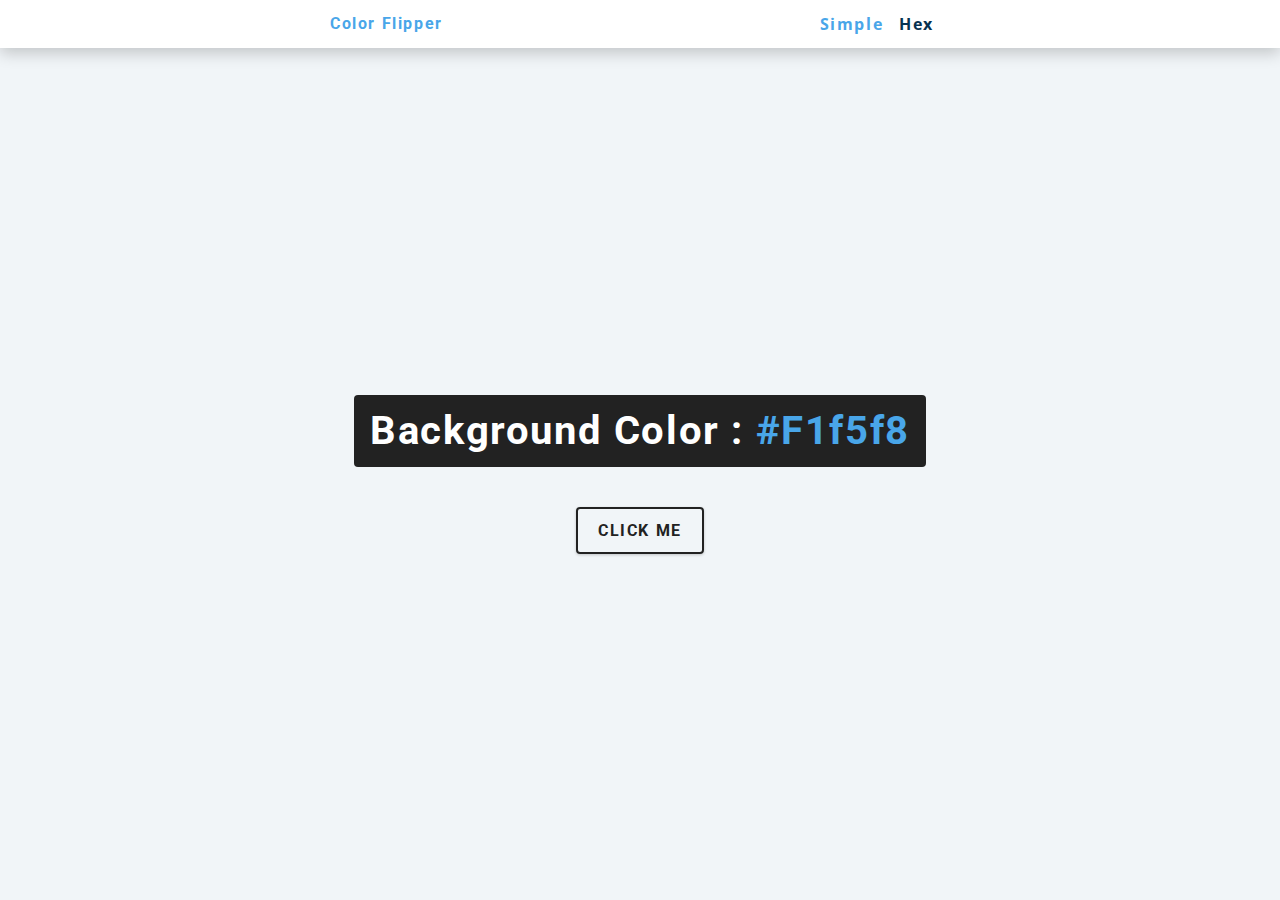
<file: Color_Flipper/index.html>
<!DOCTYPE html>
<html lang="en">
  <head>
    <meta charset="UTF-8" />
    <meta name="viewport" content="width=device-width, initial-scale=1.0" />
    <title>Color Flipper || Simple</title>

    <!-- styles -->
    <link rel="stylesheet" href="styles.css" />
  </head>
  <body>
    <nav>
      <div class="nav-center">
        <h4>color flipper</h4>
        <ul class="nav-links">
          <li><a href="index.html" class="active">simple</a></li>
          <li><a href="hex.html">hex</a></li>
        </ul>
      </div>
    </nav>
    <main>
      <div class="container">
        <h2>background color : <span class="color">#f1f5f8</span></h2>
        <button class="btn btn-hero" id="btn">click me</button>
      </div>
    </main>

    <!-- javascript -->
    <script src="app.js"></script>
  </body>
</html>
</file>
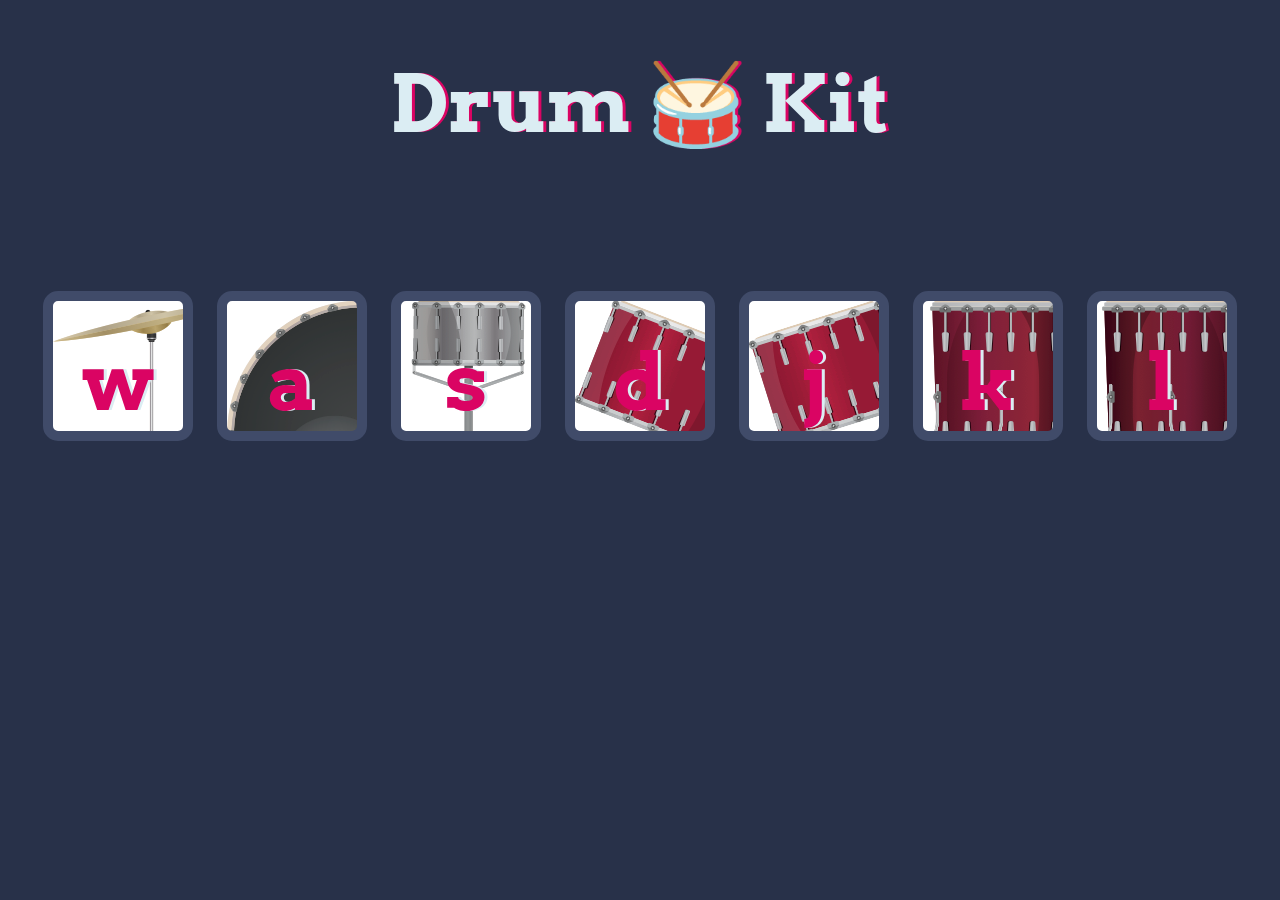
<file: Drum_Kit_Challange/index.html>
<!DOCTYPE html>
<html lang="en" dir="ltr">

<head>
  <meta charset="utf-8">
  <title>Drum Kit</title>
  <link rel="stylesheet" href="styles.css">
  <link href="https://fonts.googleapis.com/css?family=Arvo" rel="stylesheet">
</head>

<body>
  
  <h1 id="title">Drum 🥁 Kit</h1>

  <div class="set">
    <button class="w drum">w</button>
    <button class="a drum">a</button>
    <button class="s drum">s</button>
    <button class="d drum">d</button>
    <button class="j drum">j</button>
    <button class="k drum">k</button>
    <button class="l drum">l</button>
  </div>

</body>

<!-- Script -->
<script src="index.js"></script>
</html>
</file>
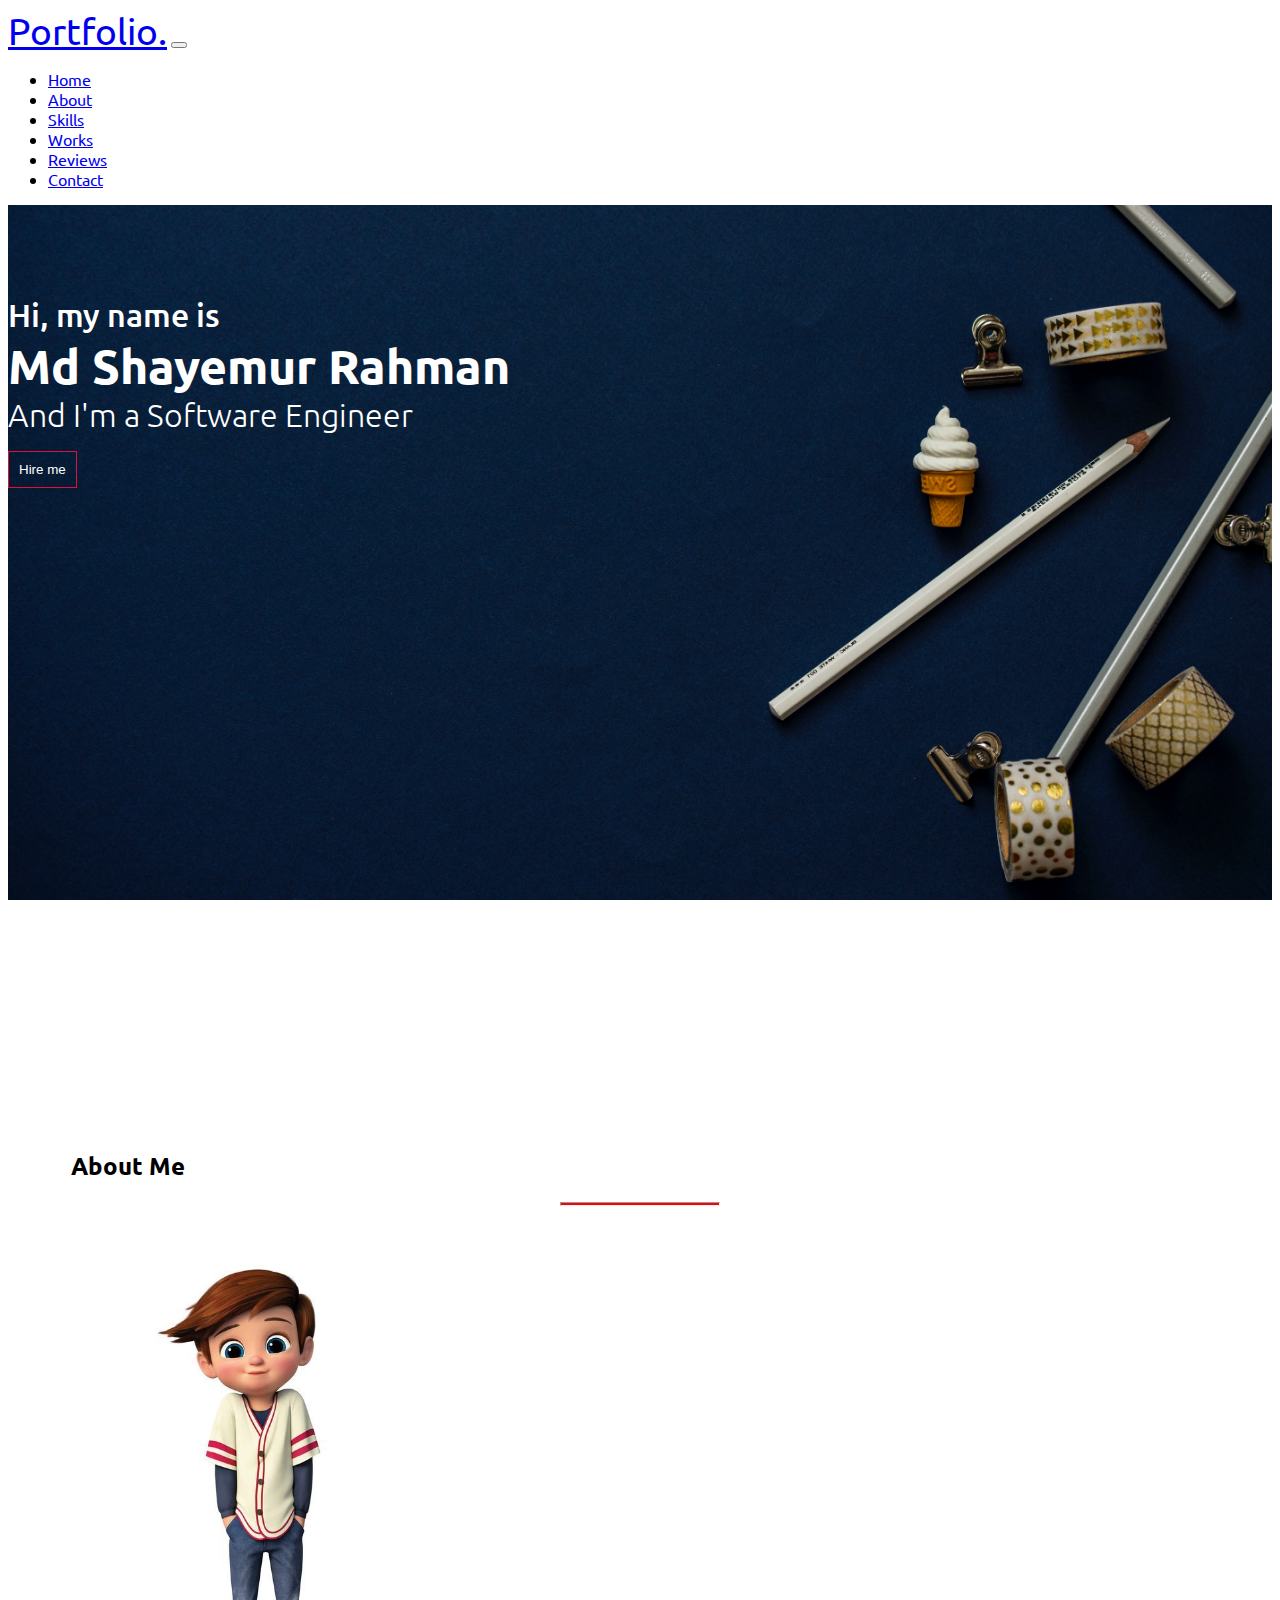
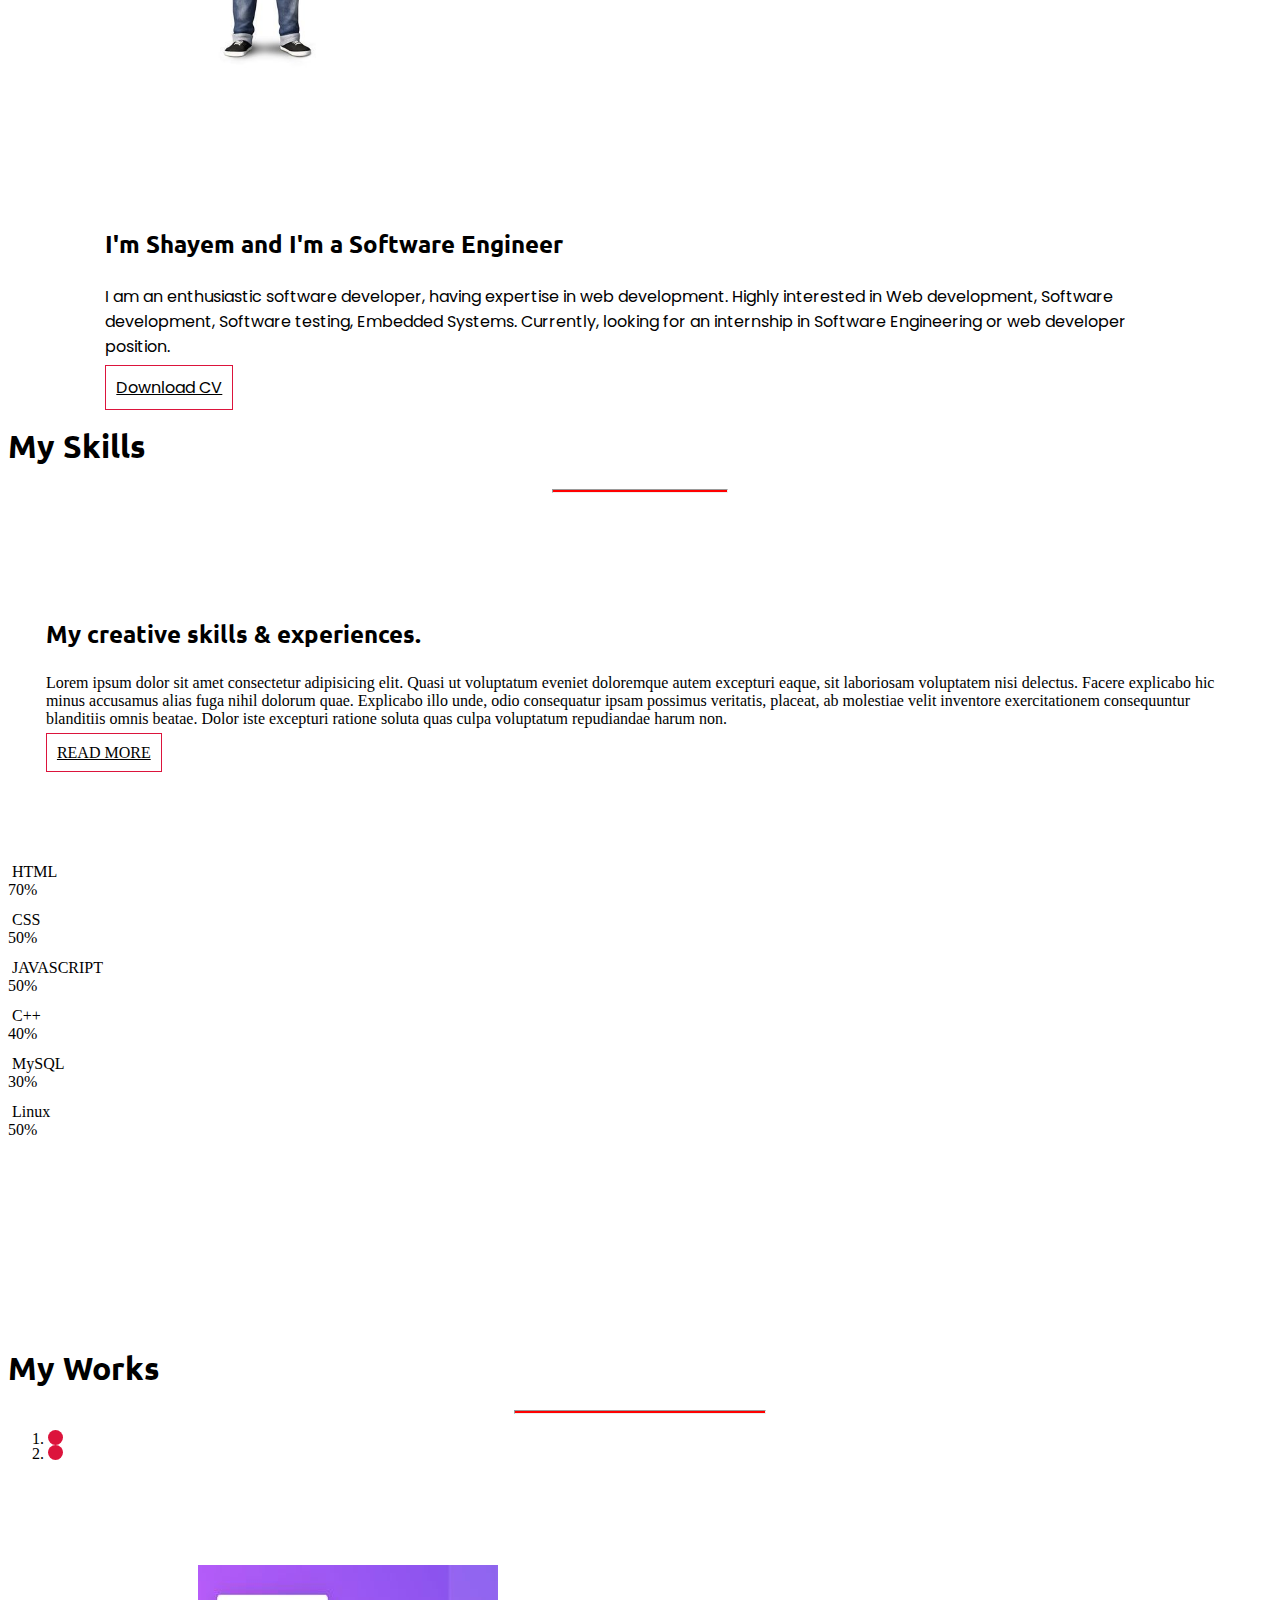
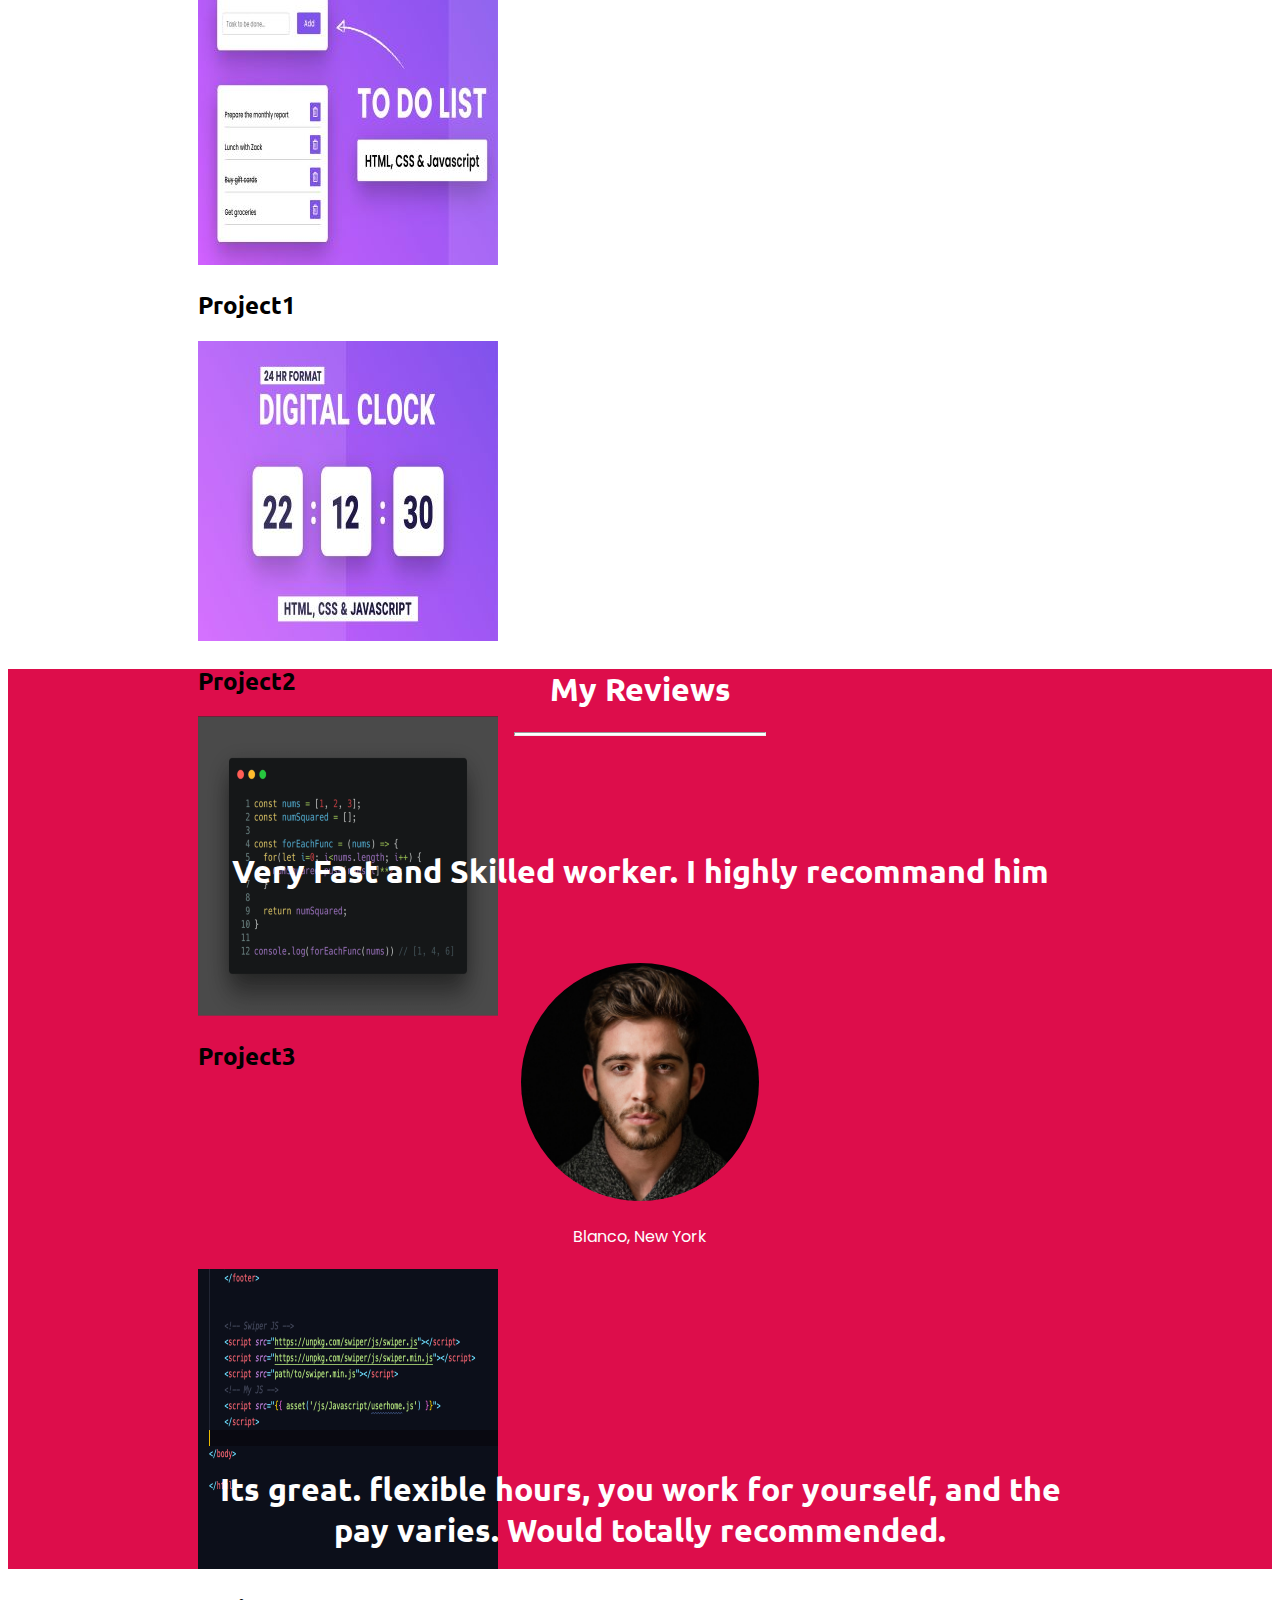
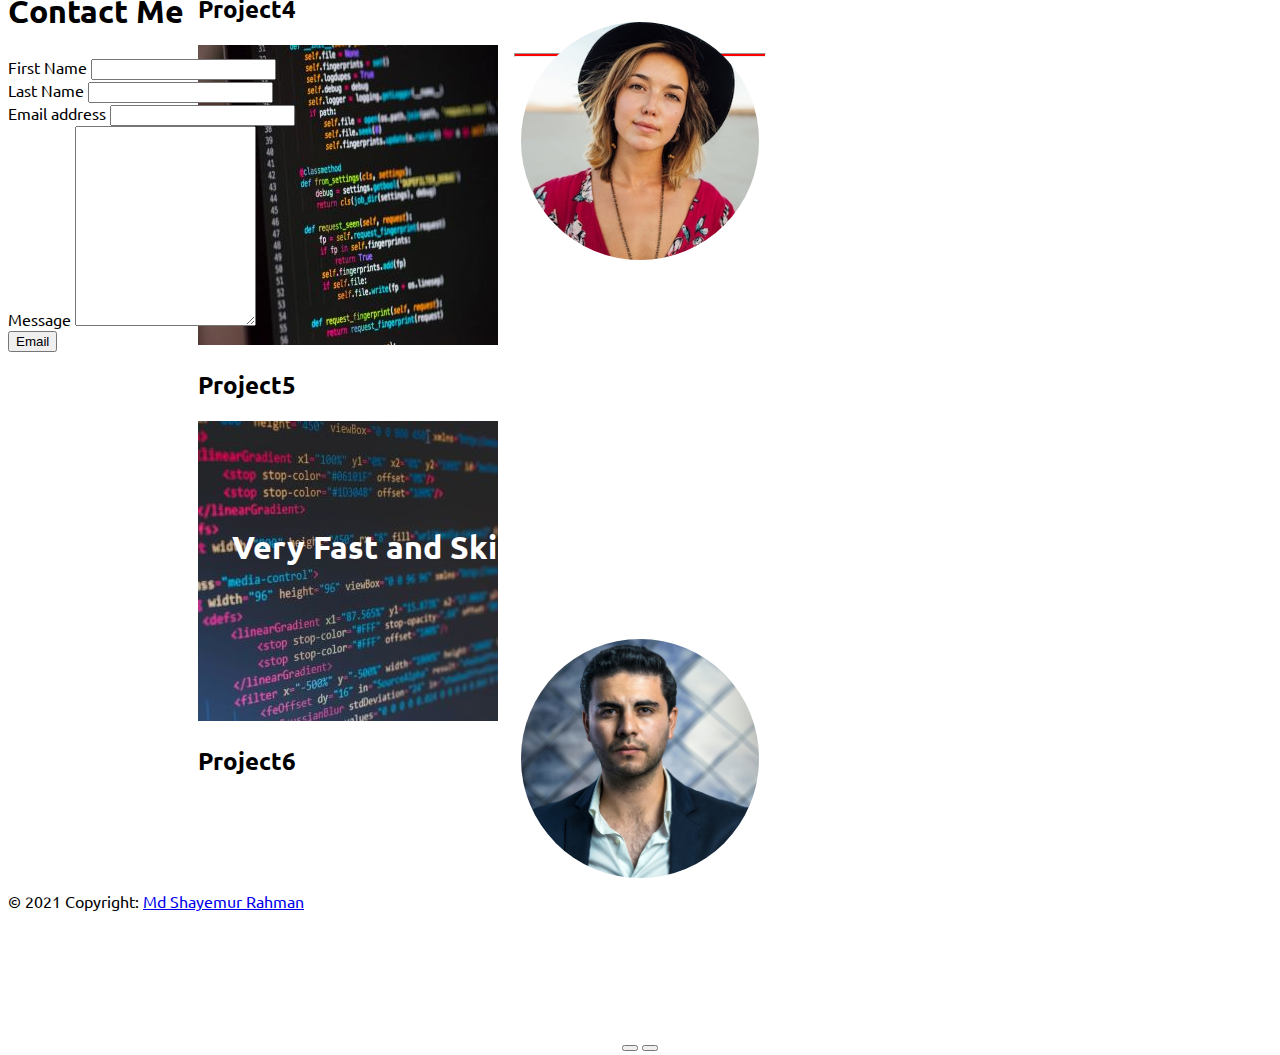
<file: Portfolio/index.html>
<!DOCTYPE html>
<html lang="en">
  <head>
    <meta charset="UTF-8" />
    <meta http-equiv="X-UA-Compatible" content="IE=edge" />
    <meta name="viewport" content="width=device-width, initial-scale=1.0" />
    <!-- favicon -->
    <link rel="shortcut icon" href="favicon.ico" type="image/x-icon" />
    <!-- Font Awesome -->
    <link
      rel="stylesheet"
      href="https://pro.fontawesome.com/releases/v5.10.0/css/all.css"
      integrity="sha384-AYmEC3Yw5cVb3ZcuHtOA93w35dYTsvhLPVnYs9eStHfGJvOvKxVfELGroGkvsg+p"
      crossorigin="anonymous"
    />
    <!-- bootstrap -->
    <link
      href="https://cdn.jsdelivr.net/npm/bootstrap@5.0.1/dist/css/bootstrap.min.css"
      rel="stylesheet"
      integrity="sha384-+0n0xVW2eSR5OomGNYDnhzAbDsOXxcvSN1TPprVMTNDbiYZCxYbOOl7+AMvyTG2x"
      crossorigin="anonymous"
    />
    <!-- style css -->
    <link rel="stylesheet" href="style.css" />
    <title>PersonalProject</title>
  </head>
  <body>
    <!-- Title and Navabar Section -->
    <section id="title">
      <nav class="navbar navbar-expand-lg navbar-dark bg-danger">
        <div class="container">
          <a href="#" class="navbar-brand">Portfo<span class="text-dark">lio.</span></a>
          <button
            class="navbar-toggler"
            type="button"
            data-bs-toggle="collapse"
            data-bs-target="#navContent"
            aria-controls="navbarSupportedContent"
            aria-expanded="false"
            aria-label="Toggle navigation">
            <span class="navbar-toggler-icon"></span>
          </button>
          <div class="collapse navbar-collapse" id="navContent">
            <ul class="navbar-nav me-5 ms-auto mb-2 mb-lg-0 pt-3">
              <li class="nav-item p-3">
                <a class="nav-link text-white" aria-current="page" href="#home">Home</a>
              </li>
              <li class="nav-item p-3">
                <a class="nav-link text-white" href="#about">About</a>
              </li>
              <li class="nav-item p-3">
                <a class="nav-link text-white" href="#skills">Skills</a>
              </li>
              <li class="nav-item p-3">
                <a class="nav-link text-white" href="#works">Works</a>
              </li>
              <li class="nav-item p-3">
                <a class="nav-link text-white" href="#review">Reviews</a>
              </li>
              <li class="nav-item p-3">
                <a class="nav-link text-white" href="#contact">Contact</a>
              </li>
            </ul>
          </div>
        </div>
      </nav>
    </section>

    <section id="home" class="home">
      <div class="container">
        <div class="HomeContent">
          <div class="text-1">Hi, my name is</div>
          <div class="text-2">Md Shayemur Rahman</div>
          <div class="text-3">And I'm a <span class="typing text-danger">Software Engineer</span></div>
          <button
            type="button"
            class="buttonHead btn btn-lg"
            href="#"
          >
            Hire me
          </button>
        </div>
      </div>
    </section>

    <section id="about" class="about">
      <div class="card">
        <div class="heading">
          <h2 class="text-center mt-5">About Me</h2><hr class="Hr">
        </div>
        <div class="row m-auto">
        
          

          <div class="col-lg-6 col-md-6 col-sm-12 text-center">
            
              <img class="img" src="images/picture1.jpg" alt="my_image"/>
            
          </div>

          <div class="col-lg-6 col-md-12 col-sm-12 aboutText">
            
              <div class="text">
                <p>I'm Shayem and I'm a <span class="typing-2 text-danger">Software Engineer</span></p> 
              </div>

              <p>
                I am an enthusiastic software developer, having expertise in web development. Highly interested in Web development, Software development, Software testing, Embedded Systems. Currently, looking for an internship in Software Engineering or web developer position.
              </p>

              <a href="cv.pdf" download class="buttonHead2 btn btn-lg">Download CV</a>
            
          </div>
        </div>
      </div>
      
      
    </section>

    <!-- skills -->
    <section id="skills" class="skills mt-5">
      <div class="container">
        <h1 class="text-center">My Skills</h1><hr class="Hr">
      

      <div class="row">
        <div class="col-lg-6 col-md-12 col-sm-12 aboutText">
            
          <div class="text">
            <p>My creative skills & experiences.</p> 
          </div>
  
          <p>
            Lorem ipsum dolor sit amet consectetur adipisicing elit. Quasi
            ut voluptatum eveniet doloremque autem excepturi eaque, sit
            laboriosam voluptatem nisi delectus. Facere explicabo hic minus
            accusamus alias fuga nihil dolorum quae. Explicabo illo unde,
            odio consequatur ipsam possimus veritatis, placeat, ab molestiae
            velit inventore exercitationem consequuntur blanditiis omnis
            beatae. Dolor iste excepturi ratione soluta quas culpa
            voluptatum repudiandae harum non.
          </p>
  
          <a href="#" class="buttonHead2 btn btn-lg">READ MORE</a>

        </div>
        <div class="col-lg-6 col-md-6 col-sm-12 mt-4 p-5">
            
          <!-- Blue -->
          <span>&nbsp;HTML</span>
          <div class="progress">
            <div class="progress-bar" style="width:70%"><span>70%</span></div>
          </div><br>

          <!-- Green -->
          <span>&nbsp;CSS</span>
          <div class="progress">
            <div class="progress-bar bg-success" style="width:50%"><span>50%</span></div>
          </div><br>

          <!-- Turquoise -->
          <span>&nbsp;JAVASCRIPT</span>
          <div class="progress">
            <div class="progress-bar bg-info" style="width:50%"><span>50%</span></div>
          </div><br>

          <!-- Orange -->
          <span>&nbsp;C++</span>
          <div class="progress">
            <div class="progress-bar bg-warning" style="width:40%"><span>40%</span></div>
          </div><br>

          <!-- Red -->
          <span>&nbsp;MySQL</span>
          <div class="progress">
            <div class="progress-bar bg-danger" style="width:30%"><span>30%</span></div>
          </div><br>

          <!-- Blue -->
          <span>&nbsp;Linux</span>
          <div class="progress">
            <div class="progress-bar bg-dark" style="width:50%"><span>50%</span></div>
          </div><br>
        
        </div>
      </div>
    </div>
     
      
    </section>

    <!-- My Works -->
    <section id="works">
      
        <h1 class="text-center">My Works</h1><hr class="Hr3">
        <div class="container-fluid">
          <div class="row">
            <div class="col-md-12">
              <div id="carouselExampleIndicators" class="carousel slide" data-bs-ride="carousel">
                <ol class="carousel-indicators">
                  <li data-bs-target="#carouselExampleIndicators" data-bs-slide-to="0" class="active"></li>
                  <li data-bs-target="#carouselExampleIndicators" data-bs-slide-to="1"></li>
                </ol>
                <div class="carousel-inner">
                  <div class="carousel-item active">
                    <div class="row">
                      <div class="col-md-4">
                        <div class="single-box">
                          <div class="img-area">
                            <img src="images/code6.jpg" alt="img">
                            <div class="img-text">
                              <h2>Project1</h2>
                            </div>
                          </div>
                        </div>
                      </div>
                      <div class="col-md-4">
                        <div class="single-box">
                          <div class="img-area">
                            <img src="images/code5.jpg" alt="img">
                            <div class="img-text">
                              <h2>Project2</h2>
                            </div>
                          </div>
                        </div>
                      </div>
                      <div class="col-md-4">
                        <div class="single-box">
                          <div class="img-area">
                            <img src="images/code4.png" alt="img">
                            <div class="img-text">
                              <h2>Project3</h2>
                            </div>
                          </div>
                        </div>
                      </div>
                    </div>
                  </div>

                  <div class="carousel-item">
                    <div class="row">
                      <div class="col-md-4">
                        <div class="single-box">
                          <div class="img-area">
                            <img src="images/code3.png" alt="img">
                            <div class="img-text">
                              <h2>Project4</h2>
                            </div>
                          </div>
                        </div>
                      </div>
                      <div class="col-md-4">
                        <div class="single-box">
                          <div class="img-area">
                            <img src="images/code2.jpg" alt="img">
                            <div class="img-text">
                              <h2>Project5</h2>
                            </div>
                          </div>
                        </div>
                      </div>
                      <div class="col-md-4">
                        <div class="single-box">
                          <div class="img-area">
                            <img src="images/code1.jpg" alt="img">
                            <div class="img-text">
                              <h2>Project6</h2>
                            </div>
                          </div>
                        </div>
                      </div>
                    </div>
                  </div>  
                
                </div>
            </div>
          </div>
        </div>
        </div>
    </section>   

    <!-- customer review -->
    <section id="review">
      <div class="container p-3">
        <h1 class="text-center mt-4">My Reviews</h1><hr class="Hr2">
        <div id="carouselControls" class="carousel slide container-fluid" data-bs-ride="false">
        <div class="carousel-inner">
          <div class="carousel-item active">
              <h2 class="testimonial-text">
                Very Fast and Skilled worker. I highly recommand him
              </h2>
              <img class="testimonial-img" src="images/gental-man-img.jpg" alt="man-profile" />
              <p class="p-3">Blanco, New York</p>
          </div>
          <div class="carousel-item">
              <h2 class="testimonial-text">
                Its great. flexible hours, you work for yourself, and the pay varies. Would totally recommended.
              </h2>
              <img class="testimonial-img" src="images/lady-img.jpg" alt="lady-profile">
              <p class="p-3">Beverly, Illinois</p> 
          </div>
          <div class="carousel-item">
            <h2 class="testimonial-text">
              Very Fast and Skilled worker. I highly recommand him
            </h2>
            <img class="testimonial-img" src="images/gental-man-img2.jpg" alt="man-profile">
            <p class="p-3">Johnson, California</p> 
        </div>
        </div>
        <!-- corousal Buttons -->
        <button class="carousel-control-prev" type="button" data-bs-target="#carouselControls" data-bs-slide="prev">
          <span class="carousel-control-prev-icon" aria-hidden="true"></span>
        </button>

        <button class="carousel-control-next" type="button" data-bs-target="#carouselControls" data-bs-slide="next">
          <span class="carousel-control-next-icon" aria-hidden="true"></span>
        </button>
      
    </section>   
            
   

    <!-- contact -->
    <section id="contact">
      <div class="container mt-5">
          <h1 class="text-center">Contact Me</h1><hr class="Hr3">
          <form>
          <div class="row">
             
              <div class="mt-3 col-lg-6">
                <label for="exampleUserName1" class="form-label">First Name </label>
                <input type="name" class="form-control" id="exampleUserName1">
              </div>
              <div class="mt-3 col-lg-6">
                <label for="exampleUserName1" class="form-label">Last Name </label>
                <input type="name" class="form-control" id="exampleUserName1">
              </div>
                <div class="mt-3">
                  <label for="exampleInputEmail1" class="form-label">Email address</label>
                  <input type="email" class="form-control" id="exampleInputEmail1" aria-describedby="emailHelp">
                </div>
                <div class="mt-3">
                  <label for="exampleInputPassword1" class="form-label">Message</label>
                  <textarea type="text" class="form-control" id="exampleInputPassword1"></textarea>
                </div>
                
                
                <div class="mt-5">
                    <button type="submit" class="btn btn-lg btn-danger w-25">Email</button>
                </div>
              
          </div>
        </form>
        
    </div>
    </section>

    <!-- Footer -->
    <footer class="page-footer bg-danger text-white">
      <!-- Copyright -->
      <div class="footer-copyright text-center py-1">© 2021 Copyright:
        <a href="#" class="text-dark"> Md Shayemur Rahman</a>
      </div>
    </footer>

  <!-- script -->
  
  <script src="https://cdn.jsdelivr.net/npm/bootstrap@5.0.1/dist/js/bootstrap.bundle.min.js" integrity="sha384-gtEjrD/SeCtmISkJkNUaaKMoLD0//ElJ19smozuHV6z3Iehds+3Ulb9Bn9Plx0x4" crossorigin="anonymous"></script>
  </body>
</html>
</file>
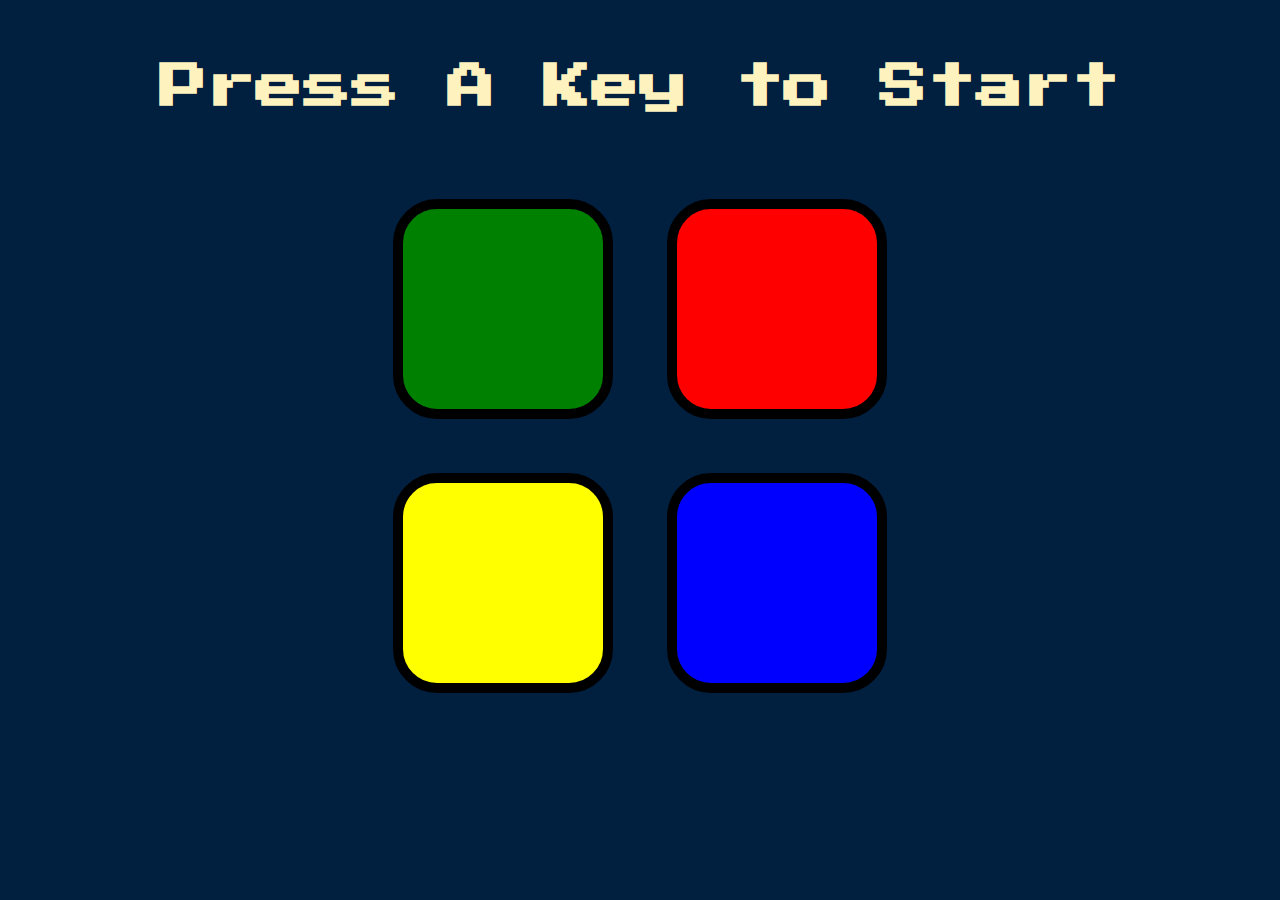
<file: Simon_Game_Challenge/index.html>
<!DOCTYPE html>
<html lang="en" dir="ltr">
  <head>
    <meta charset="utf-8" />
    <title>Simon</title>
    <link rel="stylesheet" href="styles.css" />
    <link
      href="https://fonts.googleapis.com/css?family=Press+Start+2P"
      rel="stylesheet"
    />
  </head>

  <body>
    <h1 id="level-title">Press A Key to Start</h1>
    <div class="container">
      <div class="row">
        <div type="button" id="green" class="btn green"></div>
        <div type="button" id="red" class="btn red"></div>
      </div>

      <div class="row">
        <div type="button" id="yellow" class="btn yellow"></div>
        <div type="button" id="blue" class="btn blue"></div>
      </div>
    </div>

    <script src="https://ajax.googleapis.com/ajax/libs/jquery/3.6.0/jquery.min.js"></script>
    <script src="game.js"></script>
  </body>
</html>
</file>
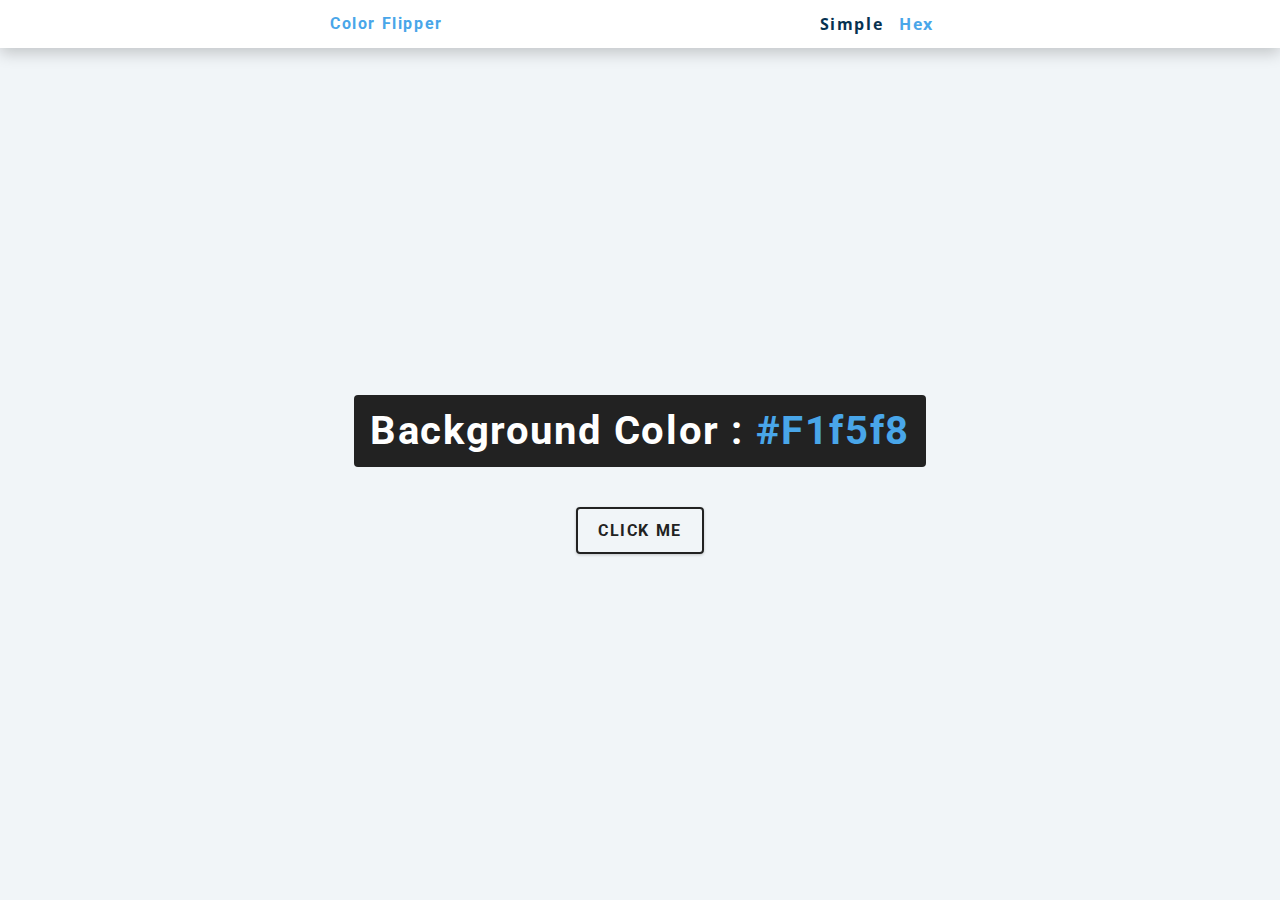
<file: Color_Flipper/hex.html>
<!DOCTYPE html>
<html lang="en">
  <head>
    <meta charset="UTF-8" />
    <meta name="viewport" content="width=device-width, initial-scale=1.0" />
    <title>
      Color Flipper || Simple
    </title>

    <!-- styles -->
    <link rel="stylesheet" href="styles.css" />
  </head>

  <body>
    <nav>
      <div class="nav-center">
        <h4>color flipper</h4>
        <ul class="nav-links">
          <li><a href="index.html">simple</a></li>
          <li><a href="hex.html" class="active">hex</a></li>
        </ul>
      </div>
    </nav>
    <main>
      <div class="container">
        <h2>background color : <span class="color">#f1f5f8</span></h2>
        <button class="btn btn-hero" id="btn">click me</button>
      </div>
    </main>
    <!-- javascript -->
    <script src="hex.js"></script>
  </body>
</html>
</file>
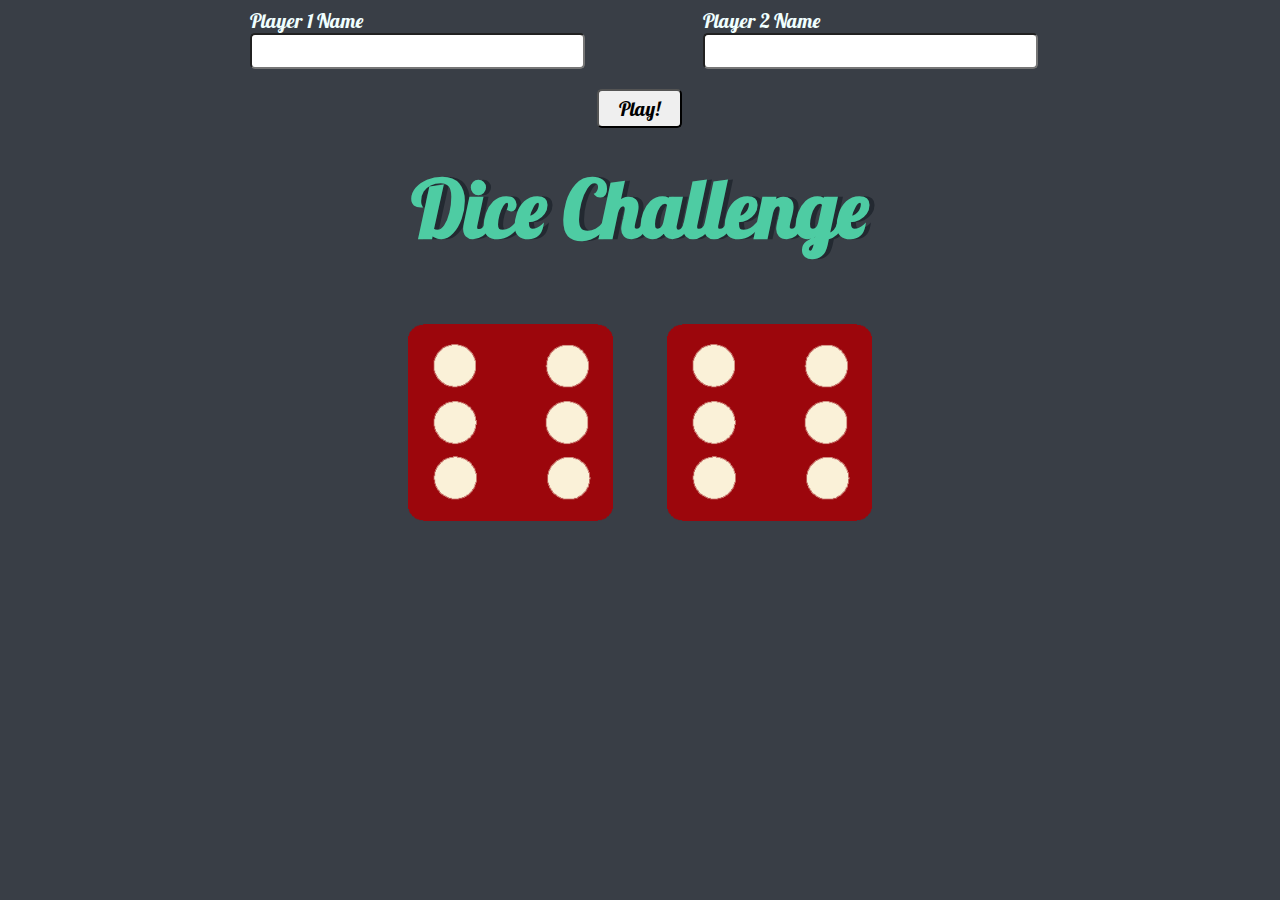
<file: Dicee Challenge/dicee.html>
<!DOCTYPE html>
<html lang="en" dir="ltr">
  <head>
    <meta charset="utf-8" />
    <title>Dicee</title>
    <link rel="stylesheet" href="styles.css" />
    <link
      href="https://fonts.googleapis.com/css?family=Indie+Flower|Lobster"
      rel="stylesheet"
    />
  </head>
  <body>
    <form class="form">
      <div class="field">
        <label for="player1">Player 1 Name </label><br />
        <input type="text" id="player1" />
      </div>

      <div class="field">
        <label for="player2">Player 2 Name </label><br />
        <input type="text" id="player2" />
      </div>
    </form>

    <div class="container">
      <button type="submit" id="submit">Play!</button>
      <h1>Dice Challenge</h1>
      <div class="dice">
        <p id="player1"></p>
        <img class="img1" src="images/dice6.png" />
      </div>

      <div class="dice">
        <p id="player2"></p>
        <img class="img2" src="images/dice6.png" />
      </div>
    </div>
  </body>

  <script src="script.js"></script>
</html>
</file>
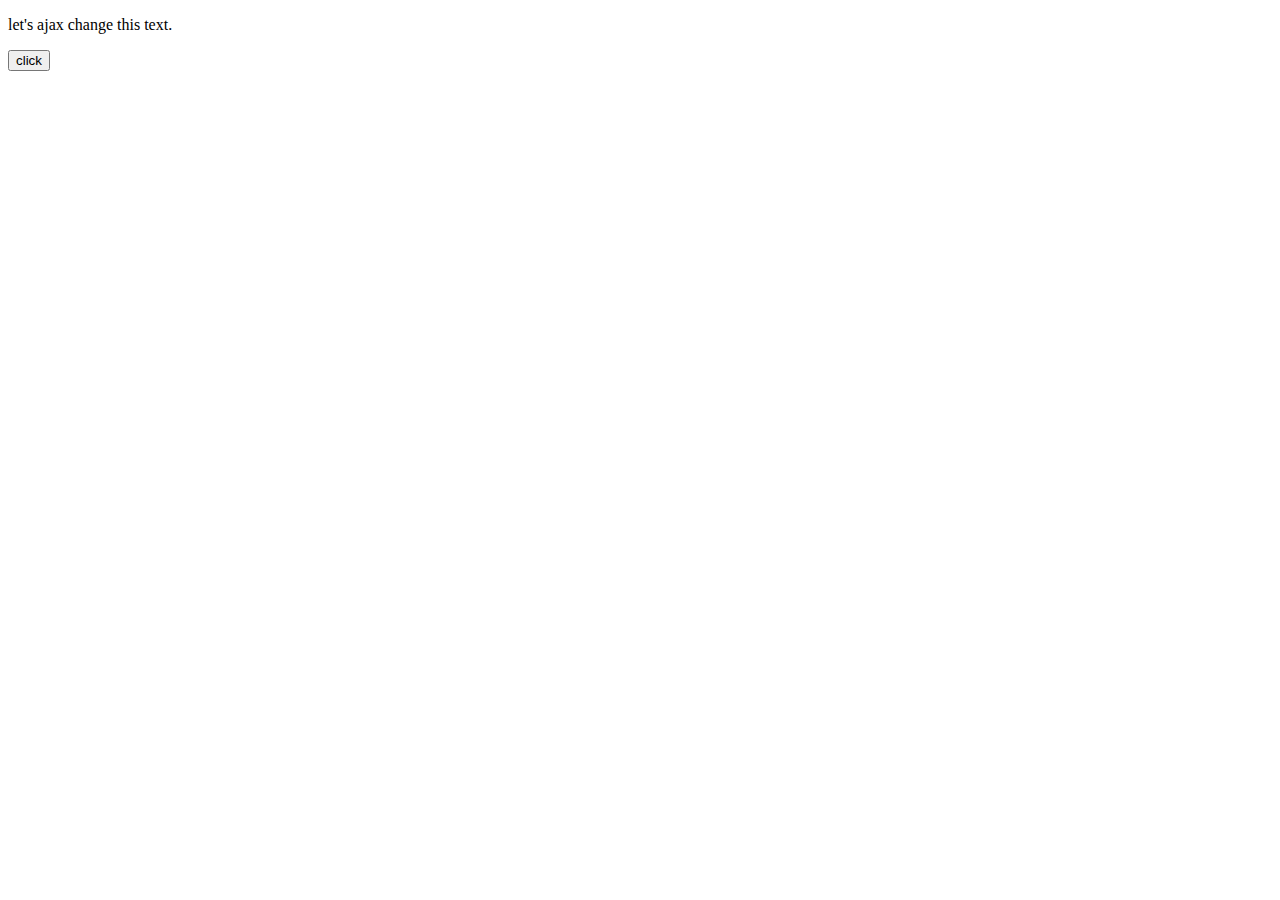
<file: PRACTISE-Ajax/ajax.html>
<!DOCTYPE html>
<html lang="en">
<head>
    <meta charset="UTF-8">
    <meta http-equiv="X-UA-Compatible" content="IE=edge">
    <meta name="viewport" content="width=device-width, initial-scale=1.0">
    <title>Ajax</title>
</head>
<body>
    <p>let's ajax change this text.</p>
    <button id="btn">click</button>
    <p id="text"></p>
    <script src="ajax.js"></script>
</body>
</html>
</file>
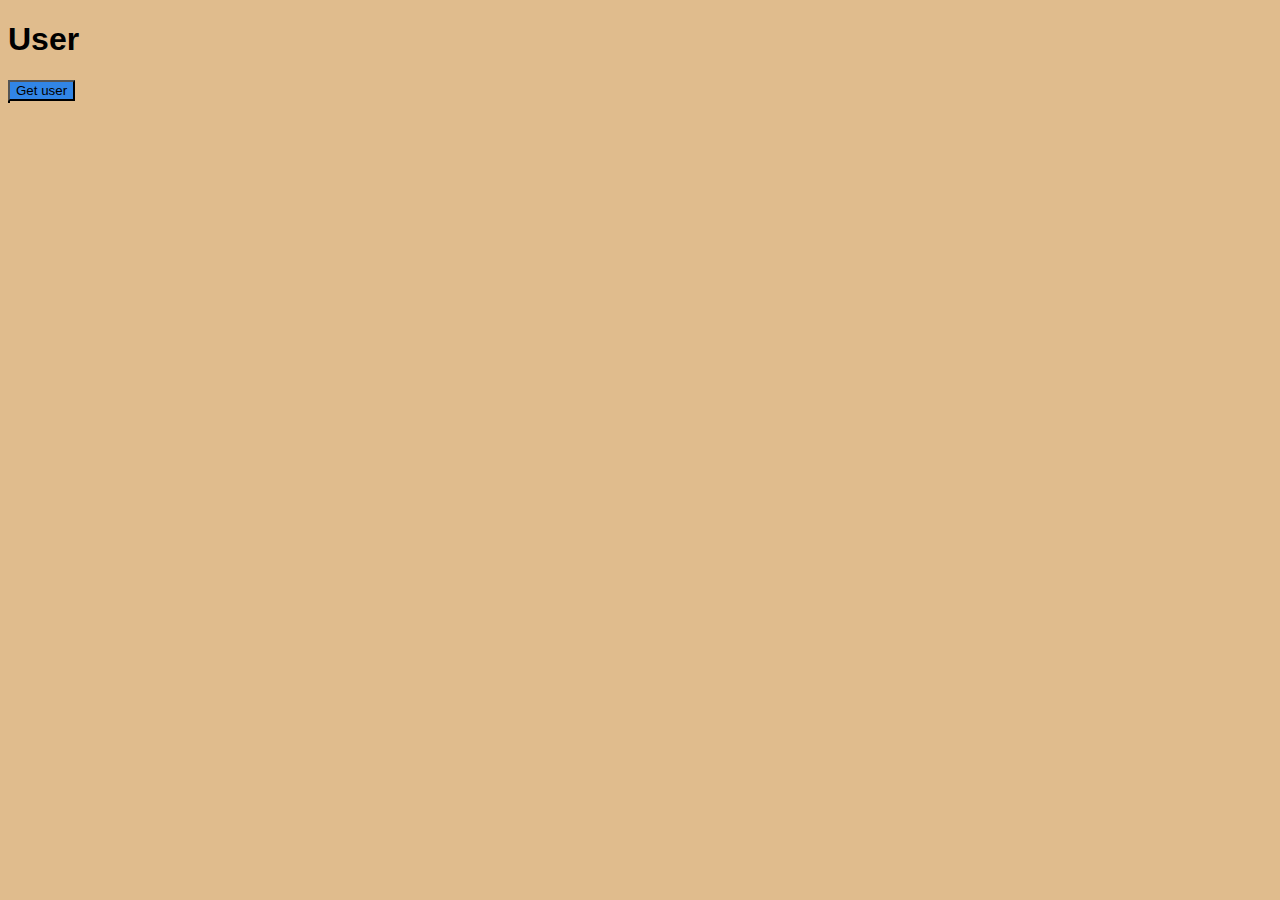
<file: PRACTISE-Ajax/ajax2.html>
<!DOCTYPE html>
<html lang="en">
  <head>
    <meta charset="UTF-8" />
    <meta http-equiv="X-UA-Compatible" content="IE=edge" />
    <meta name="viewport" content="width=device-width, initial-scale=1.0" />
    <title>Ajax 2</title>
    <link rel="stylesheet" href="ajax.css">
  </head>
  <body>
    <h1>User</h1>
    <button id="button1">Get user</button>
    <table id="table"></table>

    <script src="ajax.js"></script>
  </body>
</html>
</file>
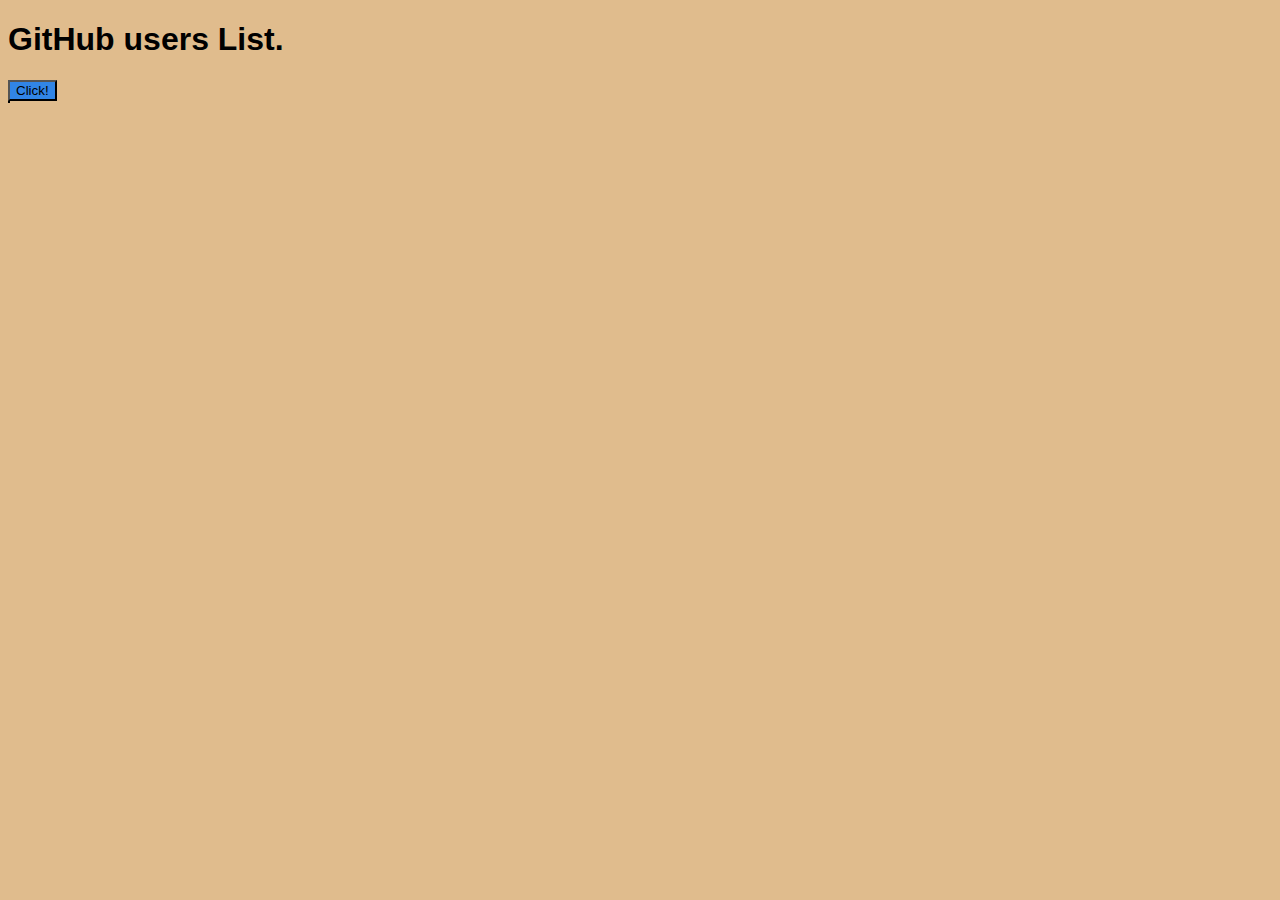
<file: PRACTISE-Ajax/ajax3.html>
<!DOCTYPE html>
<html lang="en">
<head>
    <meta charset="UTF-8">
    <meta http-equiv="X-UA-Compatible" content="IE=edge">
    <meta name="viewport" content="width=device-width, initial-scale=1.0">
    <title>Get Data From server</title>
    <link rel="stylesheet" href="ajax3.css">
</head>
<body>
    <h1>GitHub users List.</h1>
    <button id="btn">Click!</button>

    <table id="data"></table>
    
    <script src="ajax3.js"></script>
</body>
</html>
</file>
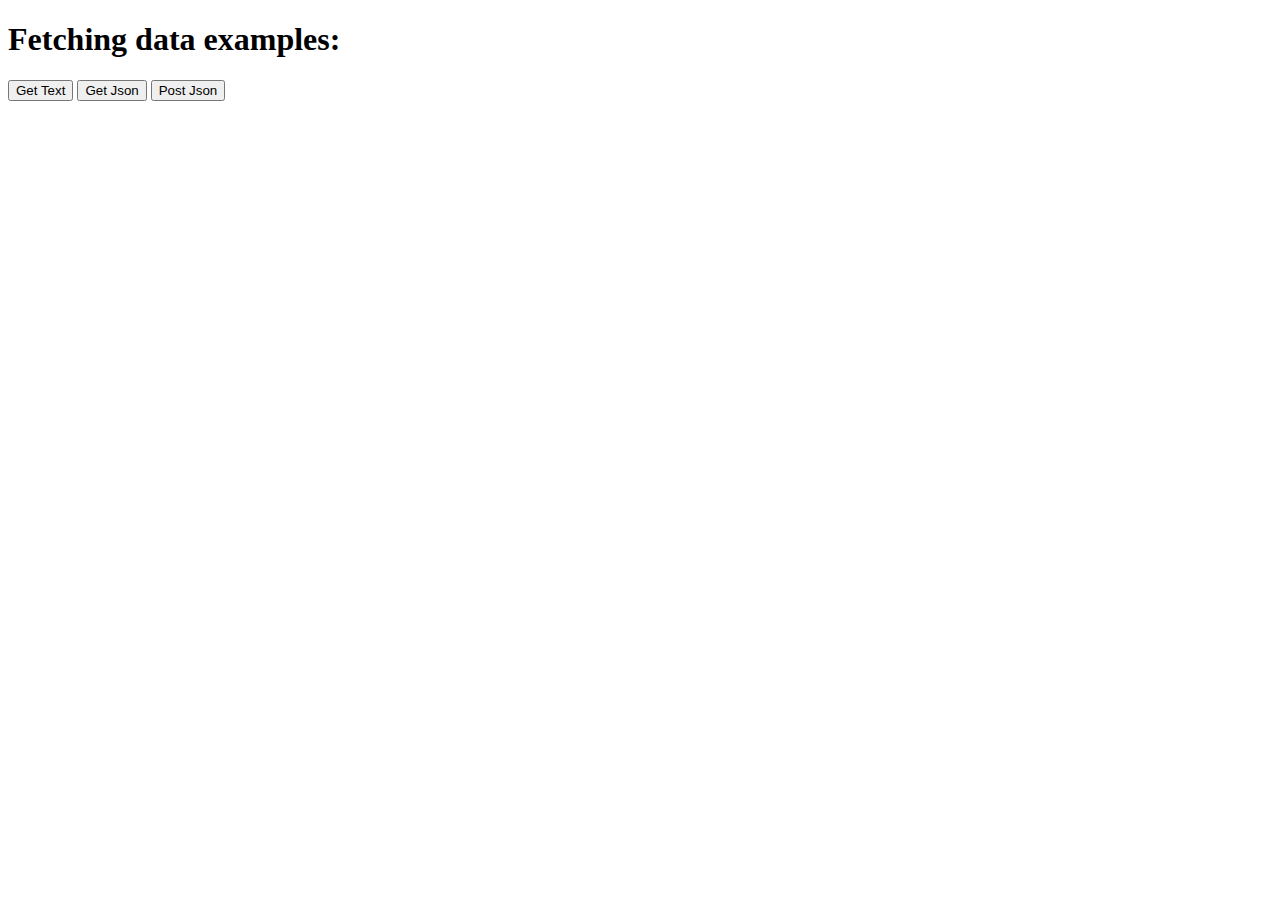
<file: PRACTISE-Fetch api/fetch.html>
<!DOCTYPE html>
<html lang="en">
  <head>
    <meta charset="UTF-8" />
    <meta http-equiv="X-UA-Compatible" content="IE=edge" />
    <meta name="viewport" content="width=device-width, initial-scale=1.0" />
    <title>Fetch API</title>
    <link
      href="https://cdn.jsdelivr.net/npm/bootstrap@5.0.0-beta3/dist/css/bootstrap.min.css"
      rel="stylesheet"
      integrity="sha384-eOJMYsd53ii+scO/bJGFsiCZc+5NDVN2yr8+0RDqr0Ql0h+rP48ckxlpbzKgwra6"
      crossorigin="anonymous"
    />
  </head>
  <body>
    <div class="container container-fluid">
      <h1 class="page-header">Fetching data examples:</h1>
      <div class="mt-3">
        <button id="text" class="btn btn-primary btn-default ms-2">Get Text</button>
        <button id="local_json" class="btn btn-success btn-default ms-2">
          Get Json
        </button>
        <button id="online_json" class="btn btn-warning btn-default ms-2">
          Post Json
        </button>
      </div>
    </div>
    <p id="dummytext" class="lead mt-3 ms-5 me-5"></p>

    <table id="getdata" class="table table-hover table-bordered ms-4"></table>

    <table id="postdata" class="table"></table>

    <script
      src="https://cdn.jsdelivr.net/npm/bootstrap@5.0.0-beta3/dist/js/bootstrap.bundle.min.js"
      integrity="sha384-JEW9xMcG8R+pH31jmWH6WWP0WintQrMb4s7ZOdauHnUtxwoG2vI5DkLtS3qm9Ekf"
      crossorigin="anonymous"
    ></script>
    <script src="fetch.js"></script>
  </body>
</html>
</file>
<file: Color_Flipper/styles.css>
/*
=============== 
Fonts
===============
*/
@import url("https://fonts.googleapis.com/css?family=Open+Sans|Roboto:400,700&display=swap");

/*
=============== 
Variables
===============
*/

:root {
  /* dark shades of primary color*/
  --clr-primary-1: hsl(205, 86%, 17%);
  --clr-primary-2: hsl(205, 77%, 27%);
  --clr-primary-3: hsl(205, 72%, 37%);
  --clr-primary-4: hsl(205, 63%, 48%);
  /* primary/main color */
  --clr-primary-5: hsl(205, 78%, 60%);
  /* lighter shades of primary color */
  --clr-primary-6: hsl(205, 89%, 70%);
  --clr-primary-7: hsl(205, 90%, 76%);
  --clr-primary-8: hsl(205, 86%, 81%);
  --clr-primary-9: hsl(205, 90%, 88%);
  --clr-primary-10: hsl(205, 100%, 96%);
  /* darkest grey - used for headings */
  --clr-grey-1: hsl(209, 61%, 16%);
  --clr-grey-2: hsl(211, 39%, 23%);
  --clr-grey-3: hsl(209, 34%, 30%);
  --clr-grey-4: hsl(209, 28%, 39%);
  /* grey used for paragraphs */
  --clr-grey-5: hsl(210, 22%, 49%);
  --clr-grey-6: hsl(209, 23%, 60%);
  --clr-grey-7: hsl(211, 27%, 70%);
  --clr-grey-8: hsl(210, 31%, 80%);
  --clr-grey-9: hsl(212, 33%, 89%);
  --clr-grey-10: hsl(210, 36%, 96%);
  --clr-white: #fff;
  --clr-red-dark: hsl(360, 67%, 44%);
  --clr-red-light: hsl(360, 71%, 66%);
  --clr-green-dark: hsl(125, 67%, 44%);
  --clr-green-light: hsl(125, 71%, 66%);
  --clr-black: #222;
  --ff-primary: "Roboto", sans-serif;
  --ff-secondary: "Open Sans", sans-serif;
  --transition: all 0.3s linear;
  --spacing: 0.1rem;
  --radius: 0.25rem;
  --light-shadow: 0 5px 15px rgba(0, 0, 0, 0.1);
  --dark-shadow: 0 5px 15px rgba(0, 0, 0, 0.2);
  --max-width: 1170px;
  --fixed-width: 620px;
}
/*
=============== 
Global Styles
===============
*/

*,
::after,
::before {
  margin: 0;
  padding: 0;
  box-sizing: border-box;
}
body {
  font-family: var(--ff-secondary);
  background: var(--clr-grey-10);
  color: var(--clr-grey-1);
  line-height: 1.5;
  font-size: 0.875rem;
}
ul {
  list-style-type: none;
}
a {
  text-decoration: none;
}
h1,
h2,
h3,
h4 {
  letter-spacing: var(--spacing);
  text-transform: capitalize;
  line-height: 1.25;
  margin-bottom: 0.75rem;
  font-family: var(--ff-primary);
}
h1 {
  font-size: 3rem;
}
h2 {
  font-size: 2rem;
}
h3 {
  font-size: 1.25rem;
}
h4 {
  font-size: 0.875rem;
}
p {
  margin-bottom: 1.25rem;
  color: var(--clr-grey-5);
}
@media screen and (min-width: 800px) {
  h1 {
    font-size: 4rem;
  }
  h2 {
    font-size: 2.5rem;
  }
  h3 {
    font-size: 1.75rem;
  }
  h4 {
    font-size: 1rem;
  }
  body {
    font-size: 1rem;
  }
  h1,
  h2,
  h3,
  h4 {
    line-height: 1;
  }
}
/*  global classes */

/* section */
.section {
  padding: 5rem 0;
}

.section-center {
  width: 90vw;
  margin: 0 auto;
  max-width: 1170px;
}
@media screen and (min-width: 992px) {
  .section-center {
    width: 95vw;
  }
}
main {
  min-height: 100vh;
  display: grid;
  place-items: center;
}

/*
=============== 
Nav
===============
*/
nav {
  background: var(--clr-white);
  height: 3rem;
  display: grid;
  align-items: center;
  box-shadow: var(--dark-shadow);
}
.nav-center {
  width: 90vw;
  max-width: var(--fixed-width);
  margin: 0 auto;
  display: flex;
  align-items: center;
  justify-content: space-between;
}
.nav-center h4 {
  margin-bottom: 0;
  color: var(--clr-primary-5);
}
.nav-links {
  display: flex;
}
nav a {
  text-transform: capitalize;
  font-weight: 700;
  font-size: 1rem;
  color: var(--clr-primary-1);
  letter-spacing: var(--spacing);
  margin-right: 1rem;
}
nav a:hover {
  color: var(--clr-primary-5);
}
/*
=============== 
Container
===============
*/
main {
  min-height: calc(100vh - 3rem);
  display: grid;
  place-items: center;
}
.container {
  text-align: center;
}
.container h2 {
  background: var(--clr-black);
  color: var(--clr-white);
  padding: 1rem;
  border-radius: var(--radius);
  margin-bottom: 2.5rem;
}
.color {
  color: var(--clr-primary-5);
}
.btn-hero {
  font-family: var(--ff-primary);
  text-transform: uppercase;
  background: transparent;
  color: var(--clr-black);
  letter-spacing: var(--spacing);
  display: inline-block;
  font-weight: 700;
  transition: var(--transition);
  border: 2px solid var(--clr-black);
  cursor: pointer;
  box-shadow: 0 1px 3px rgba(0, 0, 0, 0.2);
  border-radius: var(--radius);
  font-size: 1rem;
  padding: 0.75rem 1.25rem;
}
.btn-hero:hover {
  color: var(--clr-white);
  background: var(--clr-black);
}

.active {
  color: var(--clr-primary-5);
}
</file>
<file: Drum_Kit_Challange/styles.css>
body {
  text-align: center;
  background-color: #283149;
  margin: 0;
  font-family: "Arvo", cursive;
  
}
a {
  text-decoration: none;
  color: #DBEDF3;
}

h1 {
  font-size: 5rem;
  color: #DBEDF3;
  text-shadow: 3px 0 #DA0463;

}


.w {
  background-image: url('images/crash.png');
}

.a {
  background-image: url('images/kick.png');
}

.s {
  background-image: url('images/snare.png');
}

.d {
  background-image: url('images/tom1.png');
}

.j {
  background-image: url('images/tom2.png');
}

.k {
  background-image: url('images/tom3.png');
}

.l {
  background-image: url('images/tom4.png');
}

.set {
  margin: 10% auto;
}

.game-over {
  background-color: red;
  opacity: 0.8;
}

.pressed {
  box-shadow: 0 3px 4px 0 #DA0463;
  opacity: 0.5;
}

.red {
  color: red;
}

.drum {
  outline: none;
  border: 10px solid #404B69;
  font-size: 5rem;
  font-family: 'Arvo', cursive;
  line-height: 2;
  font-weight: 900;
  color: #DA0463;
  text-shadow: 3px 0 #DBEDF3;
  border-radius: 15px;
  display: inline-block;
  width: 150px;
  height: 150px;
  text-align: center;
  margin: 10px;
  background-color: white;
}

.bar {
  background-color: black;
  padding: 6px;
  color: #DBEDF3;
}
</file>
<file: Portfolio/style.css>
@import url('https://fonts.googleapis.com/css2?family=Poppins:wght@400;500;600;700&family=Ubuntu:wght@400;500;700&display=swap');
*{
    box-sizing: border-box;
}

#home, #about, #skills, #works, #review, #contact {
    height: 100vh;
}

h1, h2 {
    font-family: 'Ubuntu', sans-serif;
}
nav{
    font-family: 'Ubuntu', sans-serif;
}
.navbar-brand{
    font-size: 2.3rem;
}
#navContent {
    font-family: 'Ubuntu', sans-serif;
}

.home{
    display: flex;
    background: url("images/banner.jpg") no-repeat center;
    object-fit: cover;
    height: 100vh;
    color: #fff;
    min-height: 500px;
    background-size: cover;
    background-attachment: fixed;
    font-family: 'Ubuntu', sans-serif;
}

.HomeContent{
    margin-top: 18%;
}

.buttonHead{
    color: #fff;
    background-color: transparent;
    margin-top: 1rem;
    border: 1px solid crimson;
    padding: 10px;
}
.buttonHead2{
    color: #000;
    background-color: transparent;
    margin-top: 1rem;
    border: 1px solid crimson;
    padding: 10px;
}
.buttonHead:hover{
    color: #fff;
    background-color: crimson;
    margin-top: 1rem;
    border: 1px solid crimson;
    padding: 10px;
}
.buttonHead2:hover{
    color: #fff;
    background-color: crimson;
    margin-top: 1rem;
    border: 1px solid crimson;
    padding: 10px;
}
.text-1{
    font-size: 2rem;
    font-weight: 500;
}

.text-2{
    font-size: 3rem;
    font-weight: 600;
}

.text-3{
    font-size: 2rem;
    font-weight: 200;
}

/* About  Section */

.about{
    padding: 2% 5%;
    font-family: 'poppins', sans-serif;
   
}

.Hr {
    background-color: red;
    padding: 1px;
    width: 14%;
    margin: auto;
}
.Hr2 {
    background-color: #fff;
    padding: 1px;
    width: 20%;
    margin: auto;
}
.Hr3 {
    background-color: red;
    padding: 1px;
    width: 20%;
    margin: auto;
}
.img{  
    height: 500px;
    width: auto;
}

.aboutText{
    padding: 8% 3%;
}
.text{
    font-weight: 600;
    font-family: 'Ubuntu', sans-serif;
    font-size: 1.5rem;
}

.progress {
    background-color: transparent;
}
.progress, .progress-bar{
    height: 12px;
    border-radius: 25px;
}

/* Works */  

.carousel-indicators [data-bs-target] {
    background-color: crimson;
    height: 15px;
    width: 15px;
    border-radius: 50%;
}

.carousel-indicators li {
    
    background: #000;
    border-radius: 15px;
    width: 15px;
    height: 15px;
}
.carousel-indicators li .active{
    background: crimson;
}
/* Testimonial Section */

#review{
    background-color: rgb(221, 13, 75);
    text-align: center;
    color: #fff;
    font-family: 'Poppins', sans-serif;
}

.testimonial-text{
    text-align: center;
    padding-bottom: 5% ;
    font-size: 2rem;
    font-weight: bolder;
}

.testimonial-img{
    width: 27%;
    border-radius: 100%;
}


.carousel-item {
    padding: 7% 15%;
}

/* contact */

#contact, footer {
    font-family: 'Ubuntu', sans-serif;
}
textarea{
    height: 200px;
}
</file>
<file: Simon_Game_Challenge/styles.css>
body {
  text-align: center;
  background-color: #011F3F;
}

#level-title {
  font-family: 'Press Start 2P', cursive;
  font-size: 3rem;
  margin:  5%;
  color: #FEF2BF;
}

.container {
  display: block;
  width: 50%;
  margin: auto;

}

.btn {
  margin: 25px;
  display: inline-block;
  height: 200px;
  width: 200px;
  border: 10px solid black;
  border-radius: 20%;
}

.game-over {
  background-color: red;
  opacity: 0.8;
}

.red {
  background-color: red;
}

.green {
  background-color: green;
}

.blue {
  background-color: blue;
}

.yellow {
  background-color: yellow;
}

.pressed {
  box-shadow: 0 0 20px white;
  background-color: grey;
}
</file>
<file: Dicee Challenge/styles.css>
.container {
  width: 70%;
  margin: auto;
  text-align: center;
}

form {
  display: flex; /* 2. display flex to the rescue */
  flex-direction: row;
  justify-content: center;
}

form .field {
  font-size: 20px;
  margin: 0 5%;
}
form label {
  color: azure;
}

form input {
  width: 100%;
  font-size: 24px;
  outline: none;
  border-radius: 5px;
}
button {
  font-size: 20px;
  margin: 20px 0 0;
  border-radius: 5px;
  outline: none;
  padding: 5px 20px;
}
.dice {
  text-align: center;
  display: inline-block;
}

* {
  font-family: 'Lobster', cursive;
}
body {
  background-color: #393E46;
}

h1 {
  margin: 30px;
  text-shadow: 5px 0 #232931;
  font-size: 5rem;
  color: #4ECCA3;
}

p {
  font-size: 2rem;
  color: #4ECCA3;
  font-family: 'Indie Flower', cursive;
}

img {
  width: 80%;
}

footer {
  margin-top: 5%;
  color: #EEEEEE;
  text-align: center;
  font-family: 'Indie Flower', cursive;

}
</file>
<file: PRACTISE-Ajax/ajax.css>
body{
    background-color: #E0BC8D;
	font-family: Arial;
}
table{
    background-color: rgb(28, 163, 28);
}
td{
    padding: 5px 100px;
}
.color1{
    background-color: #DD7698;
}
.color2{
    background-color: #25B6AE;
}
table, tr, th, td {
    border-spacing: 0px;
    border: 1px solid;
}
button{
    background-color:#3185e6;
	text-decoration:none;
    outline: none;
	cursor: pointer;
}
</file>
<file: PRACTISE-Ajax/ajax3.css>
body{
    background-color: #E0BC8D;
	font-family: Arial;
}
td{
    padding: 5px 100px;
}
.color1{
    background-color: #DD7698;
}
.color2{
    background-color: #25B6AE;
}
table, tr, th, td {
    border-spacing: 0px;
    border: 1px solid;
}
button{
    background-color:#3185e6;
	text-decoration:none;
    outline: none;
	cursor: pointer;
}
</file>
